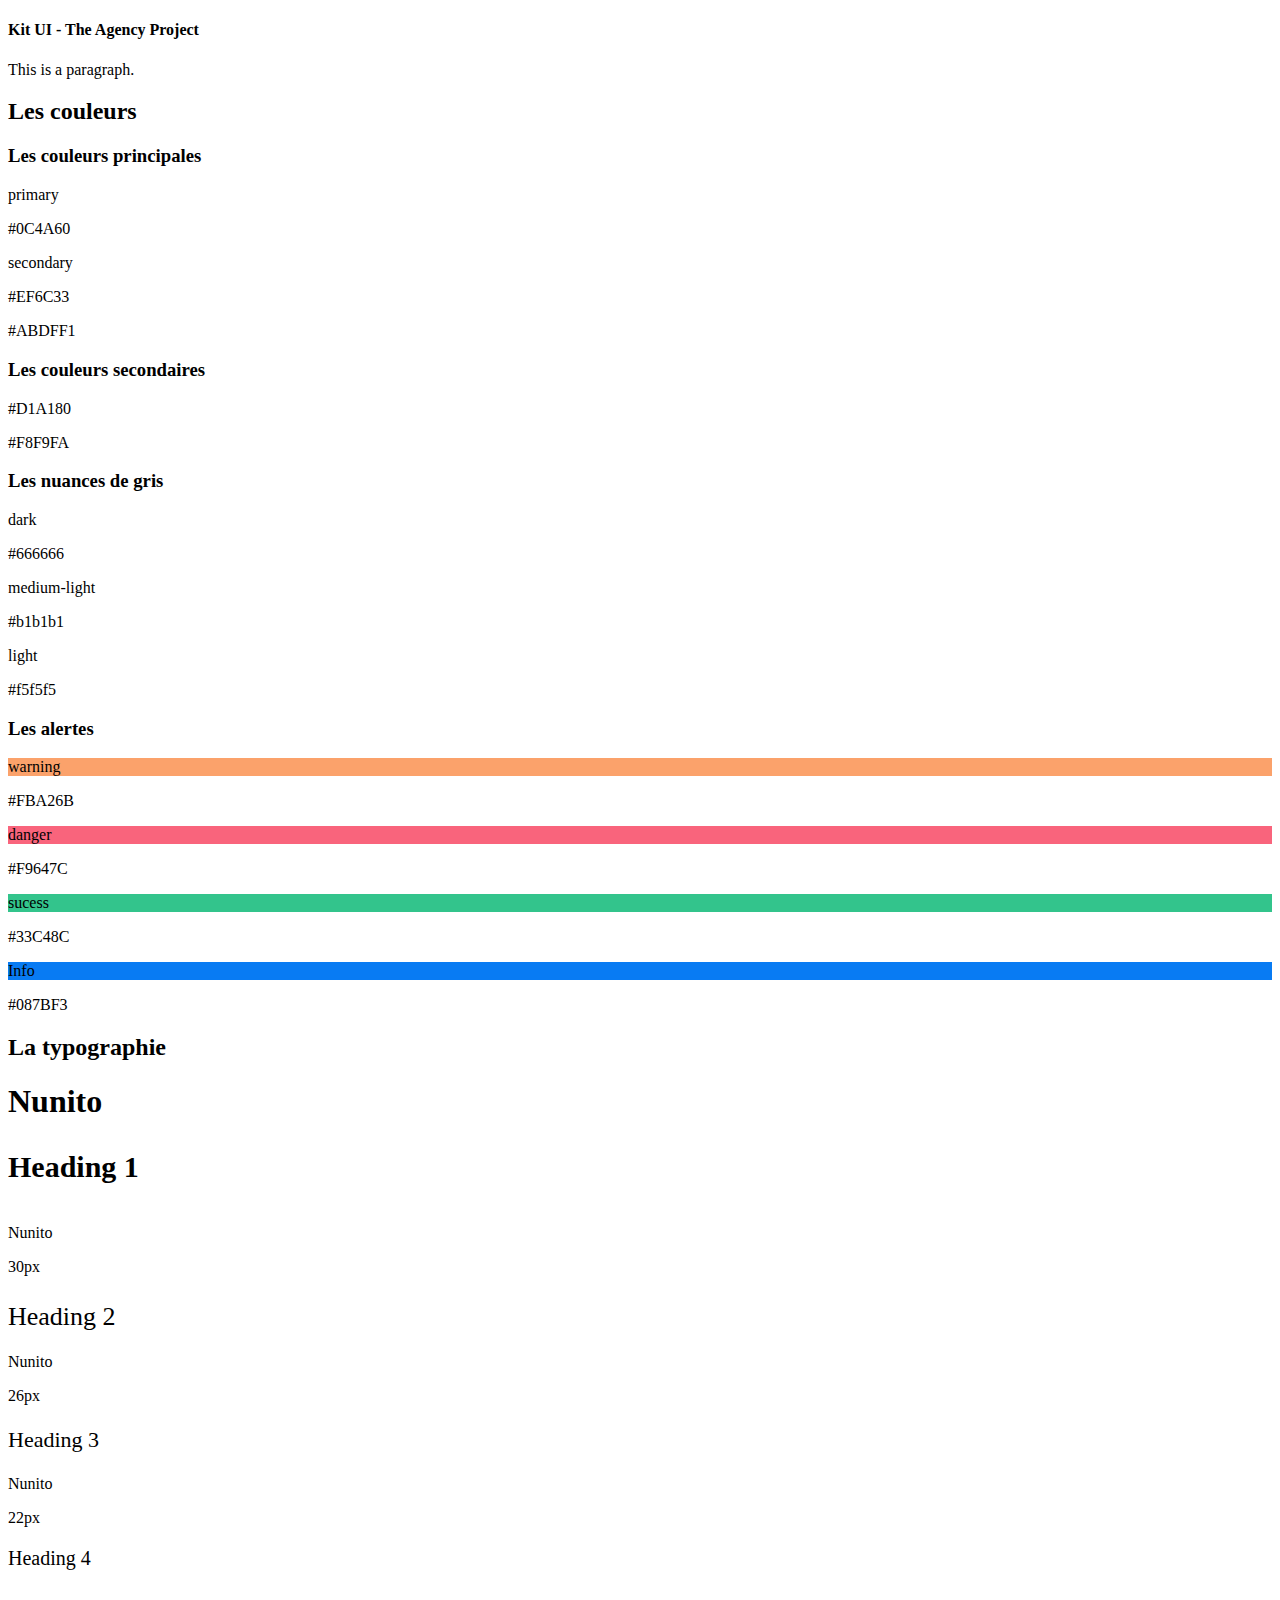
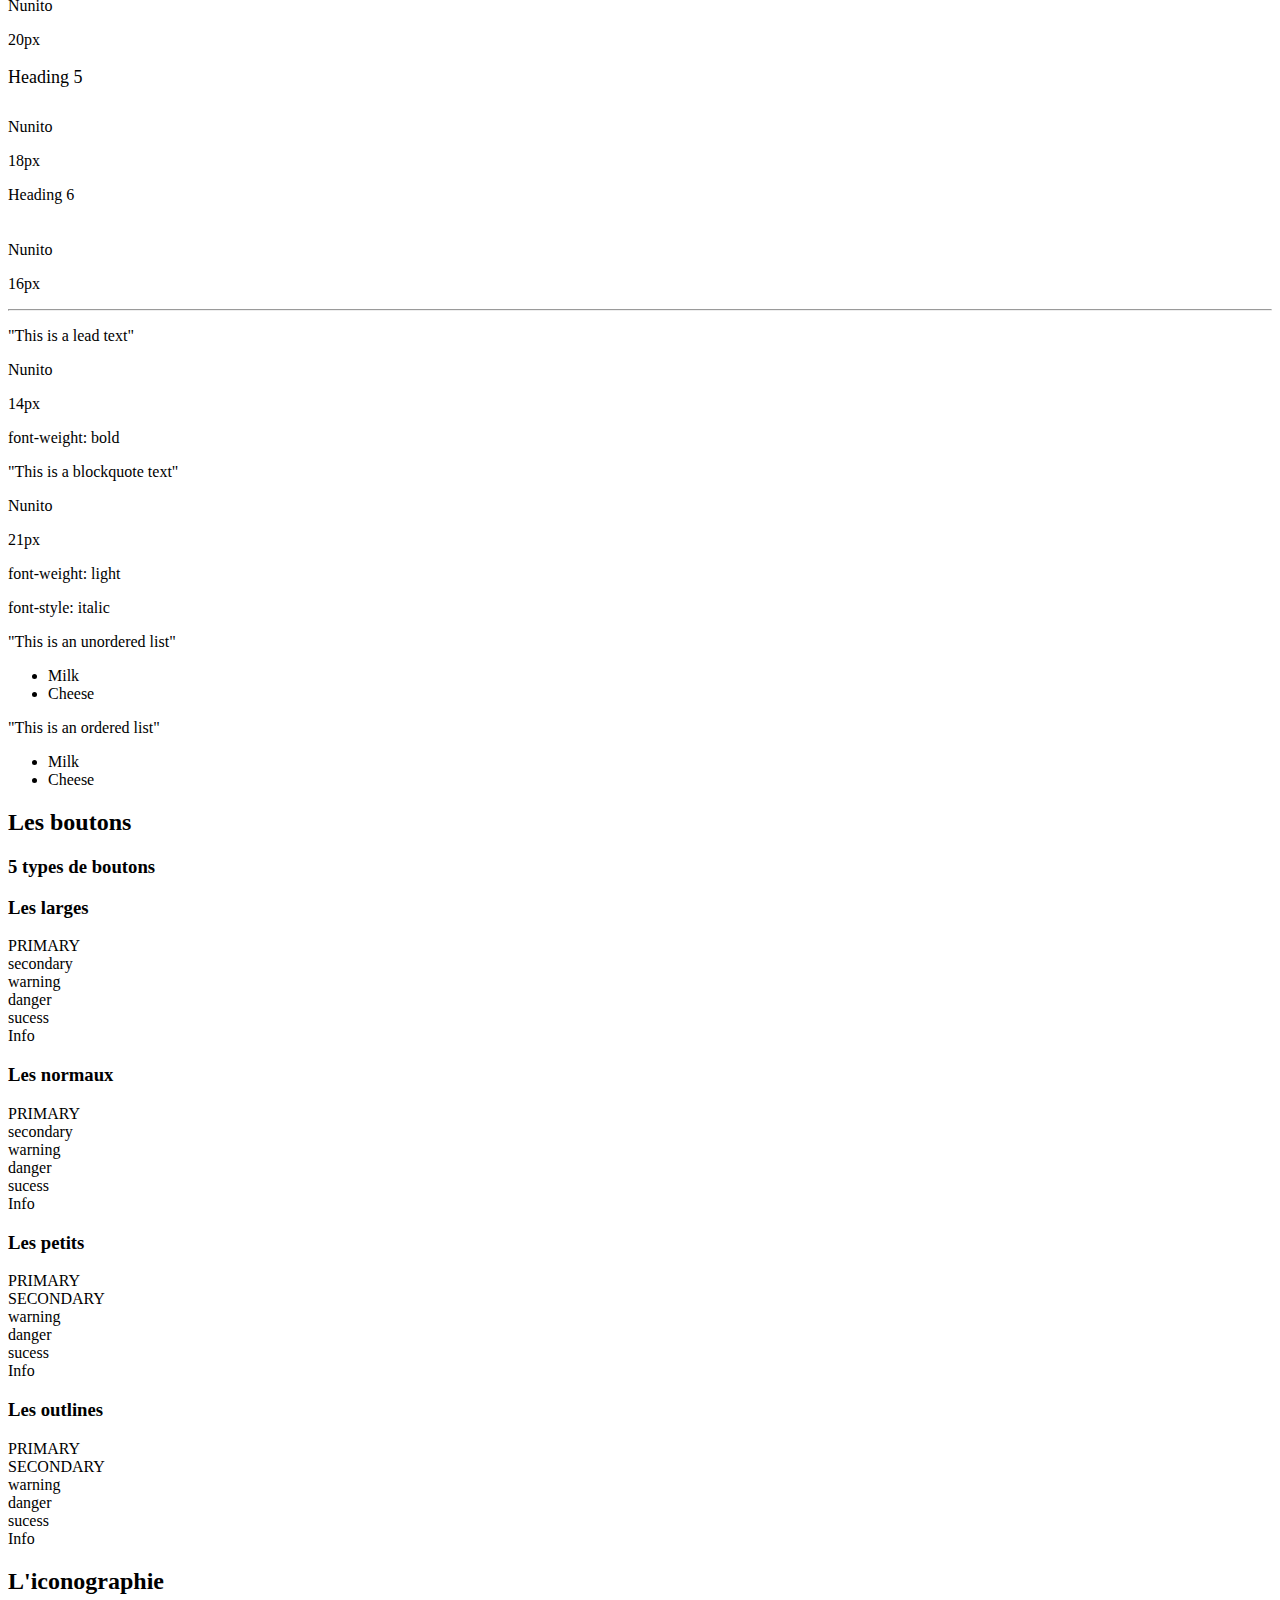
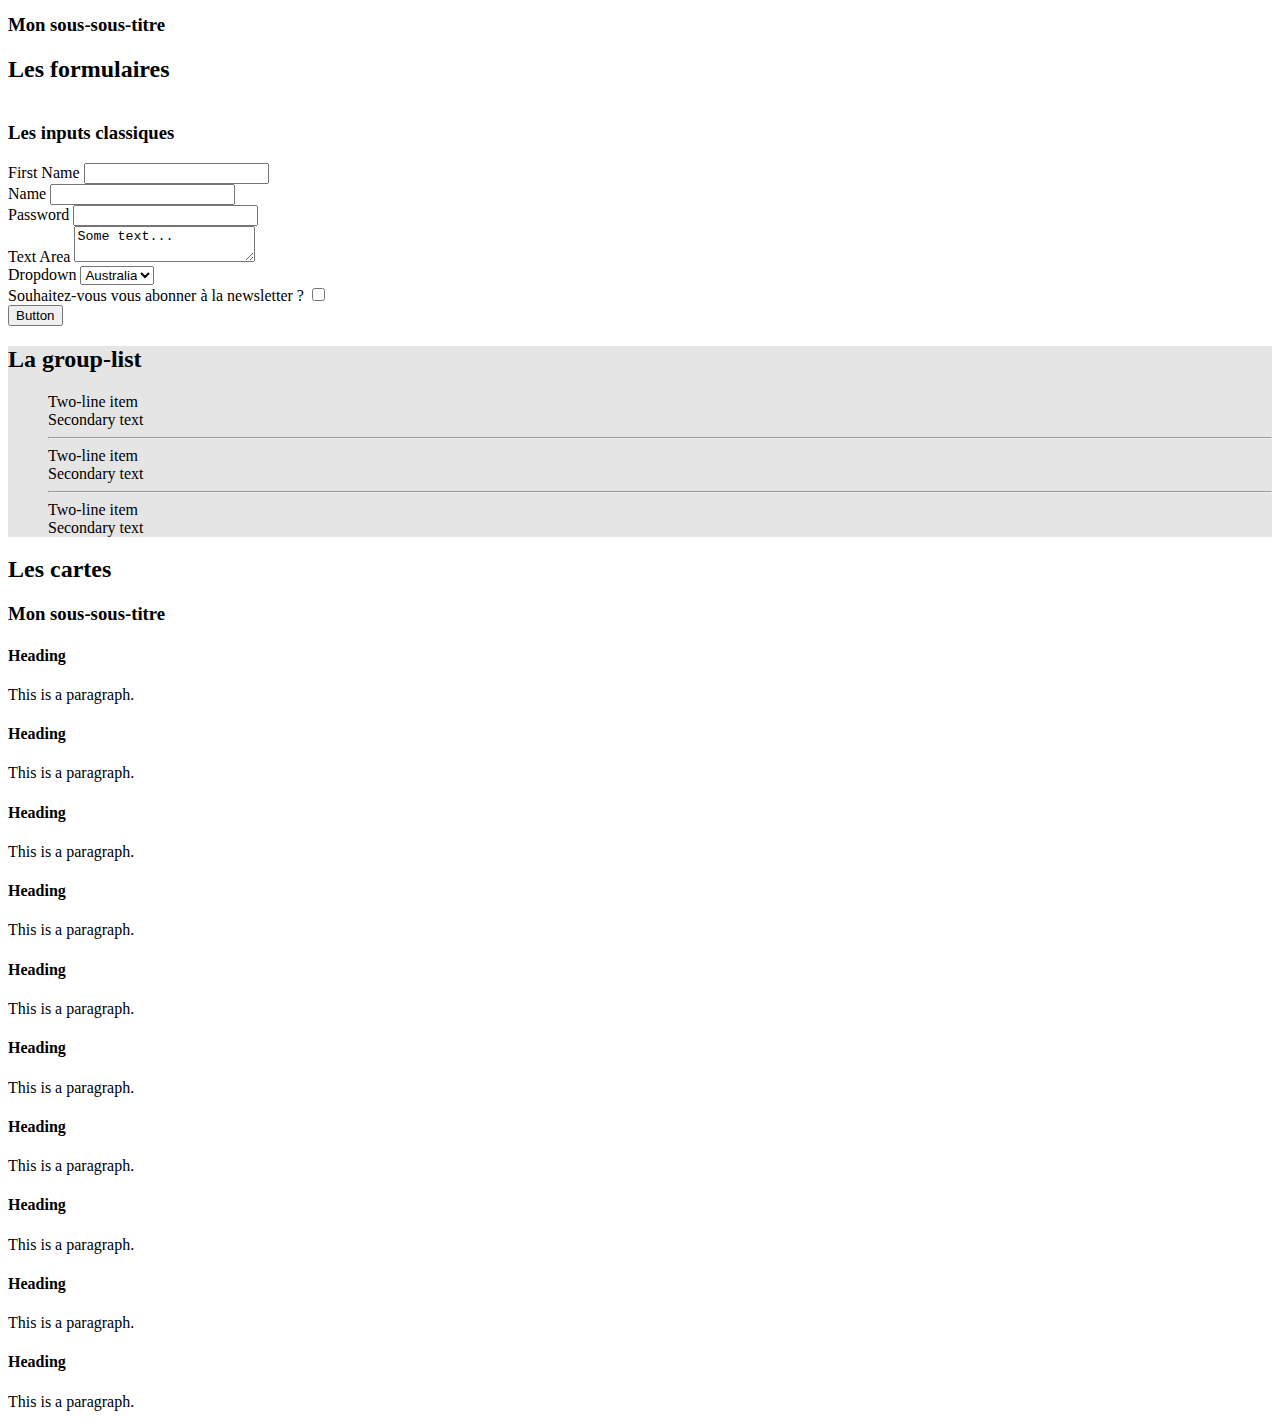
<file: index.html>
<!DOCTYPE html>
<html>
<head>
<title>Page Title</title>
<link rel="stylesheet" href="style.css">
<link rel="stylesheet" href="https://use.fontawesome.com/releases/v5.15.1/css/all.css" integrity="sha384-vp86vTRFVJgpjF9jiIGPEEqYqlDwgyBgEF109VFjmqGmIY/Y4HV4d3Gp2irVfcrp" crossorigin="anonymous">
</head>

<body>

  <!-- Header -->

  <header>
    <div class="block_white">
      <div>
        <h4>Kit UI - The Agency Project</h4>
        <p>This is a paragraph.</p>
      </div>
    </div>
  </header>


  <!-- Les couleurs -->
  <div class='block_grey'>
    <h2>Les couleurs</h2>

    <h3>Les couleurs principales</h3>
      <div class="line">
        <div class='color'>
          <div class="color-block" style='background-color: #1A2D7A;'></div>
          <p class='color-text'> primary</p>
          <p class='color-text'> #0C4A60</p>
        </div>
        <div class='color'>
          <div class="color-block" style='background-color: #EF745F;'></div>
          <p class='color-text'> secondary</p>
          <p class='color-text'> #EF6C33</p>
        </div>
        <div class='color'>
          <div class="color-block" style='background-color: #abdff1;'></div>
          <p class='color-text'> #ABDFF1</p>
        </div>
      </div>

      <h3>Les couleurs secondaires</h3>
      <div class="line">
        <div class='color'>
          <div class="color-block" style='background-color: #D1A180;'></div>
          <p class='color-text'> #D1A180</p>
        </div>
        <div class='color'>
          <div class="color-block" style='background-color: #F8F9FA;'></div>
          <p class='color-text'> #F8F9FA</p>
        </div>
      </div>

      <h3>Les nuances de gris</h3>
        <div class="line">
          <div class='color'>
            <div class="color-block" style='background-color: #666666;'></div>
            <p class='color-text'> dark </p>
            <p class='color-text'> #666666</p>
          </div>
          <div class='color'>
            <div class="color-block" style='background-color: #b1b1b1;'></div>
            <p class='color-text'> medium-light</p>
            <p class='color-text'> #b1b1b1</p>
          </div>
          <div class='color'>
            <div class="color-block" style='background-color: #f5f5f5;'></div>
            <p class='color-text'> light</p>
            <p class='color-text'> #f5f5f5</p>
          </div>
        </div>

      <h3>Les alertes</h3>
        <div class="line">
          <div class='alert'>
            <div class="alert" style='background-color: #FBA26B;'><p>warning</p></div>
            <p class='color-text'style='color:black'>#FBA26B</p>
          </div>
          <div class='alert'>
            <div class="alert" style='background-color: #F9647C;'><p>danger</p></div>
            <p class='color-text'style='color:black'>#F9647C</p>
          </div>
          <div class='alert'>
            <div class="alert" style='background-color: #33C48C;'><p>sucess</p></div>
            <p class='color-text' style='color:black'>#33C48C</p>
          </div>
          <div class='alert'>
            <div class="alert" style='background-color: #087BF3;'><p>Info</p></div>
            <p class='color-text'style='color:black'>#087BF3</p>
          </div>
        </div>
  </div>

  <!-- La typographie -->
  <div class='block_white'>
    <h2>La typographie</h2>

      <div class="line">
        <div class='title'>
          <h1>Nunito</h1>
        </div>
      </div>

      <div class="line">
        <div class="title">
          <h4 style='font-size: 30px; margin-block-start:1em;'>Heading 1</h4>
          <p>Nunito</p>
          <p>30px</p>
        </div>
        <div class="title">
          <h2 style='font-size: 26px; color:black; font-weight: normal; margin-block-start:1em;'>Heading 2</h2>
          <p>Nunito</p>
          <p>26px</p>
        </div>
        <div class="title">
          <h3 style='font-size: 22px; font-weight: normal; margin-block-start:1em;'>Heading 3</h3>
          <p>Nunito</p>
          <p>22px</p>
        </div>
        <div class="title">
          <h4 style='font-size: 20px; font-weight: normal; margin-block-start:1em;'>Heading 4</h4>
          <p>Nunito</p>
          <p>20px</p>
        </div>
        <div class="title">
          <h5 style='font-size: 18px; font-weight: normal; margin-block-start:1em;'>Heading 5</h5>
          <p>Nunito</p>
          <p>18px</p>
        </div>
        <div class="title">
          <h6 style='font-size: 16px; font-weight: normal; margin-block-start:1em;'>Heading 6</h6>
          <p>Nunito</p>
          <p>16px</p>
        </div>
      </div>
      <hr> 
      <div class="line">
        <div class="title">
          <p class ='lead' >"This is a lead text"</p>
          <p>Nunito</p>
          <p>14px</p>
          <p>font-weight: bold</p>
        </div>
        <div class="title">
          <p class ='blockquote' >"This is a blockquote text"</p>
          <p>Nunito</p>
          <p>21px</p>
          <p>font-weight: light</p>
          <p>font-style: italic</p>
        </div>
        <div class="title">
          <p >"This is an unordered list"</p>
          <ul>
            <li>Milk</li>
            <li>Cheese</li>
          </ul>
          <p >"This is an ordered list"</p>
          <ul>
            <li>Milk</li>
            <li>Cheese</li>
          </ul>

        </div>
      </div>
  </div>

  <!-- Les boutons -->
  <div class='block_grey'>
    <h2>Les boutons</h2>
    <h3>5 types de boutons </h3>
    <div class='row'>
      <div class="column">
        <h3>Les larges </h3>
          <div class='color'>
            <div class="lg-primary">PRIMARY</div>
          </div>
          <div class='color'>
            <div class="lg-secondary">secondary</div>
          </div>
          <div class='color'>
            <div class="lg-warning">warning</div>          
          </div>
          <div class='color'>
            <div class="lg-danger">danger</div>          
          </div>
          <div class='color'>
            <div class="lg-sucess">sucess</div>          
          </div>
          <div class='color'>
            <div class="lg-info">Info</div>          
          </div>
        </div>
      <div class="column">
        <h3>Les normaux </h3>
          <div class='color'>
            <div class="btn-primary">PRIMARY</div>
          </div>
          <div class='color'>
            <div class="btn-secondary">secondary</div>
          </div>
          <div class='color'>
            <div class="btn-warning">warning</div>          
          </div>
          <div class='color'>
            <div class="btn-danger">danger</div>          
          </div>
          <div class='color'>
            <div class="btn-sucess">sucess</div>          
          </div>
          <div class='color'>
            <div class="btn-info">Info</div>          
          </div>
        </div>
      <div class="column">
        <h3>Les petits </h3>
          <div class='color'>
            <div class="sm-primary">PRIMARY</div>
          </div>
          <div class='color'>
            <div class="sm-secondary">SECONDARY</div>
          </div>
          <div class='color'>
            <div class="sm-warning">warning</div>          
          </div>
          <div class='color'>
            <div class="sm-danger">danger</div>          
          </div>
          <div class='color'>
            <div class="sm-sucess">sucess</div>          
          </div>
          <div class='color'>
            <div class="sm-info">Info</div>          
          </div>
        </div>
      <div class="column">
        <h3>Les outlines </h3>
          <div class='color'>
            <div class="outline-primary">PRIMARY</div>
          </div>
          <div class='color'>
            <div class="outline-secondary">SECONDARY</div>
          </div>
          <div class='color'>
            <div class="outline-warning">warning</div>          
          </div>
          <div class='color'>
            <div class="outline-danger">danger</div>          
          </div>
          <div class='color'>
            <div class="outline-sucess">sucess</div>          
          </div>
          <div class='color'>
            <div class="outline-info">Info</div>          
          </div>
        </div>
    </div>
  </div>

  <!-- L'iconographie -->
  <div class='block_white'>
    <h2>L'iconographie</h2>
    <h3>Mon sous-sous-titre</h3>

    <div class="line">
      <div class='icon-block'>
        <i class="fas fa-arrow-up"></i>
      </div>
      <div class='icon-block'>
        <i class="fas fa-apple-alt"></i>
      </div>
      <div class='icon-block'>
        <i class="fas fa-award"></i>
      </div>
      <div class='icon-block'>
        <i class="fas fa-music"></i>      
      </div>
      <div class='icon-block'>
        <i class="fas fa-battery-3"></i>
      </div>
      <div class='icon-block'>
        <i class="fas fa-black-tie"></i>
      </div>
      <div class='icon-block'>
        <i class="fas fa-apple-alt"></i>
      </div>
      <div class='icon-block'>
        <i class="fas fa-apple-alt"></i>
      </div>
      <div class='icon-block'>
        <i class="fas fa-apple-alt"></i>
      </div>
      <div class='icon-block'>
        <i class="fas fa-apple-alt"></i>
      </div>
      <div class='icon-block'>
        <i class="fas fa-apple-alt"></i>
      </div>
      <div class='icon-block'>
        <i class="fas fa-apple-alt"></i>
      </div>
      <div class='icon-block'>
        <i class="fas fa-apple-alt"></i>
      </div>
      <div class='icon-block'>
        <i class="fas fa-apple-alt"></i>
      </div>
      <div class='icon-block'>
        <i class="fas fa-apple-alt"></i>
      </div>
      <div class='icon-block'>
        <i class="fas fa-apple-alt"></i>
      </div>
      <div class='icon-block'>
        <i class="fas fa-apple-alt"></i>
      </div>
      <div class='icon-block'>
        <i class="fas fa-apple-alt"></i>
      </div>
      <div class='icon-block'>
        <i class="fas fa-apple-alt"></i>
      </div>
      <div class='icon-block'>
        <i class="fas fa-apple-alt"></i>
      </div>
      <div class='icon-block'>
        <i class="fas fa-apple-alt"></i>
      </div>
      <div class='icon-block'>
        <i class="fas fa-apple-alt"></i>
      </div>
      <div class='icon-block'>
        <i class="fas fa-apple-alt"></i>
      </div>
      <div class='icon-block'>
        <i class="fas fa-apple-alt"></i>
      </div>
      <div class='icon-block'>
        <i class="fas fa-apple-alt"></i>
      </div>
      <div class='icon-block'>
        <i class="fas fa-apple-alt"></i>
      </div>
      <div class='icon-block'>
        <i class="fas fa-apple-alt"></i>
      </div>
      <div class='icon-block'>
        <i class="fas fa-apple-alt"></i>
      </div>
      <div class='icon-block'>
        <i class="fas fa-apple-alt"></i>
      </div>
      <div class='icon-block'>
        <i class="fas fa-apple-alt"></i>
      </div>
      <div class='icon-block'>
        <i class="fas fa-apple-alt"></i>
      </div>
      <div class='icon-block'>
        <i class="fas fa-apple-alt"></i>
      </div>
      <div class='icon-block'>
        <i class="fas fa-apple-alt"></i>
      </div>
      <div class='icon-block'>
        <i class="fas fa-apple-alt"></i>
      </div>

    </div>
  </div>
  
  <!-- Les inputs des formulaires -->
  <div class='block_grey'>
    <h2>Les formulaires</h2>
      <div class='line' style='align-content: center'>
          <h3>Les inputs classiques </h3>
            <div class='form' style="width: 500px;">
              <form>
                <div class='form-group'>
                  <label for="fname">First Name</label>
                  <input type="text" id="fname" name="fname">
                </div>
                <div class='form-group'>
                  <label for="lname">Name</label>  
                  <input type="text" id="lname" name="lname">
                </div>
                <div class='form-group'>
                  <label for="password">Password</label>
                  <input type="password" id="lpassword" name="lpassword">
                </div>
                <div class='form-group'>
                  <label for="ltext">Text Area</label>
                  <textarea>Some text...</textarea>
                </div>
                <div class='form-group'>
                  <label for="lname">Dropdown</label>
                  <select id="country" name="country">
                    <option value="au">Australia</option>
                    <option value="ca">Canada</option>
                    <option value="usa">USA</option>
                  </select>
                </div>
                <div class='form-group'>
                  <label for="subscribeNews">Souhaitez-vous vous abonner à la newsletter ?</label>
                  <input type="checkbox" id="subscribeNews" name="subscribe" value="newsletter">
                </div>
                <div class='form-group'>
                  <input type="button" value="Button">
                </div>
              </form>
          </div>
      </div>
  </div>
  
  <!-- La group-list -->
  
  <div class='block_white' style='background-color:#E5E5E5;'>
    <h2>La group-list</h2>



      <ul class="group-list">
        <div class="row">
          <div class="column-icon">
            <div class="fas fa-apple-alt"></div>
          </div>
          <div class="column-text">
            <div class="list-item__primary-text">Two-line item</div>
            <div class="list-item__secondary-text">Secondary text</div>
          </div>
        </div>
        <hr>
        <div class="row">
          <div class="column-icon">
            <div class="fas fa-apple-alt"></div>
          </div>
          <div class="column-text">
            <div class="list-item__primary-text">Two-line item</div>
            <div class="list-item__secondary-text">Secondary text</div>
          </div>
        </div>
        <hr>
        <div class="row">
          <div class="column-icon">
            <div class="fas fa-apple-alt"></div>
          </div>
          <div class="column-text">
            <div class="list-item__primary-text">Two-line item</div>
            <div class="list-item__secondary-text">Secondary text</div>
          </div>
        </div>
      </ul>
    </div>


    <!--  Les cartes -->
  <div class='block_grey'>
    <h2> Les cartes</h2>
    <h3>Mon sous-sous-titre</h3>

      <div class="line">
        <div>
          <h4>Heading</h4>
          <p>This is a paragraph.</p>
        </div>
        <div>
          <h4>Heading</h4>
          <p>This is a paragraph.</p>
        </div>
        <div>
          <h4>Heading</h4>
          <p>This is a paragraph.</p>
        </div>
        <div>
          <h4>Heading</h4>
          <p>This is a paragraph.</p>
        </div>
        <div>
          <h4>Heading</h4>
          <p>This is a paragraph.</p>
        </div>
        <div>
          <h4>Heading</h4>
          <p>This is a paragraph.</p>
        </div>
        <div>
          <h4>Heading</h4>
          <p>This is a paragraph.</p>
        </div>
        <div>
          <h4>Heading</h4>
          <p>This is a paragraph.</p>
        </div>
        <div>
          <h4>Heading</h4>
          <p>This is a paragraph.</p>
        </div>
        <div>
          <h4>Heading</h4>
          <p>This is a paragraph.</p>
        </div>
      </div>
  </div>
  

</body>
</html>
</file>
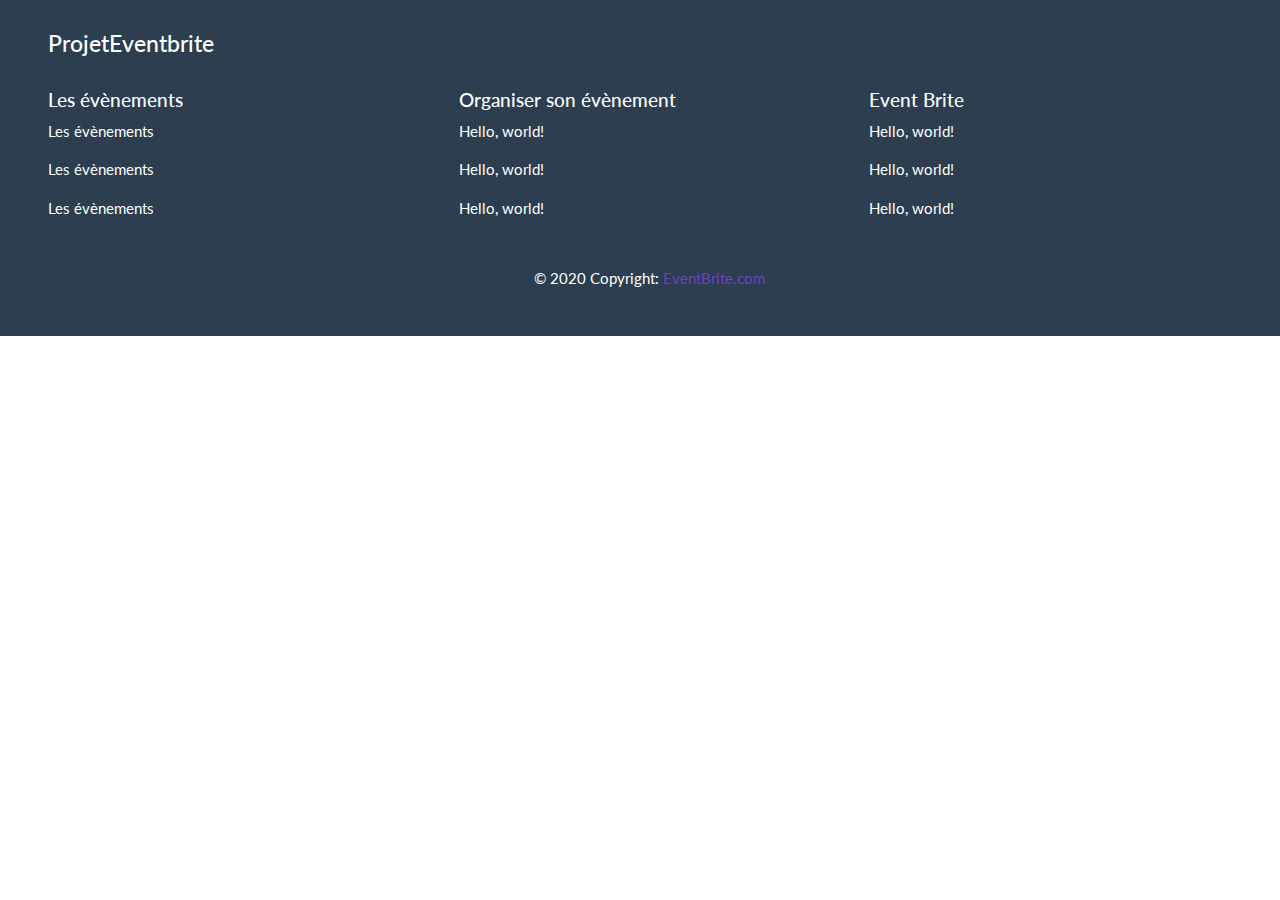
<file: footer.html>
<!doctype html>
<html lang="en">
  <head>
    <!-- Required meta tags -->
    <meta charset="utf-8">
    <meta name="viewport" content="width=device-width, initial-scale=1, shrink-to-fit=no">
    
    <!-- Bootstrap CSS -->
    <link rel="stylesheet" href="bootstrap.min.css">
    <link rel="stylesheet" href="style.css">
    <link rel="stylesheet" href="https://use.fontawesome.com/releases/v5.15.1/css/all.css" integrity="sha384-vp86vTRFVJgpjF9jiIGPEEqYqlDwgyBgEF109VFjmqGmIY/Y4HV4d3Gp2irVfcrp" crossorigin="anonymous">
  </head>

  <body>

    <!-- Footer -->

    <div class='footer pl-5'>
        <div class='row'>
          <div class='col-sm-4 mb-4'>
            <h4>ProjetEventbrite</h4>
          </div>
          <div class='col-sm-4'>
          </div>
          <div class='col-sm-4'>
          </div>  
        </div>
        <div class='row'>
          <div class='col-md-4 col-sm-1'>
            <h5>Les évènements</h5>
            <p>Les évènements</p>
            <p>Les évènements</p>
            <p>Les évènements</p>
          </div>
          <div class='col-md-4 col-sm-1'>
            <h5>Organiser son évènement</h5>
            <p>Hello, world!</p>
            <p>Hello, world!</p>
            <p>Hello, world!</p>
          </div>
          <div class='col-md-3 col-sm-1'>
            <h5>Event Brite</h5>
            <p>Hello, world!</p>
            <p>Hello, world!</p>
            <p>Hello, world!</p>
          </div>  
        </div>
        <div class="footer-copyright text-center py-3 mt-3">© 2020 Copyright:
          <a href="https://mdbootstrap.com/"> EventBrite.com</a>
        </div>
        <div class="row">
          <div class="col-sm"></div>
          <div class="col-2">
            <div class="social-icon">
              <i class="fab fa-facebook-square fa-2x"></i>
              <i class="fab fa-twitter-square fa-2x"></i>
              <i class="fab fa-linkedin fa-2x"></i>
            </div>
          </div>
          <div class="col-sm"></div>
        </div>
      </div>


    <!-- Optional JavaScript -->
    <!-- jQuery first, then Popper.js, then Bootstrap JS -->
    <script src="https://code.jquery.com/jquery-3.3.1.slim.min.js" integrity="sha384-q8i/X+965DzO0rT7abK41JStQIAqVgRVzpbzo5smXKp4YfRvH+8abtTE1Pi6jizo" crossorigin="anonymous"></script>
    <script src="https://cdnjs.cloudflare.com/ajax/libs/popper.js/1.14.7/umd/popper.min.js" integrity="sha384-UO2eT0CpHqdSJQ6hJty5KVphtPhzWj9WO1clHTMGa3JDZwrnQq4sF86dIHNDz0W1" crossorigin="anonymous"></script>
    <script src="https://stackpath.bootstrapcdn.com/bootstrap/4.3.1/js/bootstrap.min.js" integrity="sha384-JjSmVgyd0p3pXB1rRibZUAYoIIy6OrQ6VrjIEaFf/nJGzIxFDsf4x0xIM+B07jRM" crossorigin="anonymous"></script>
  </body>
</html>
</file>
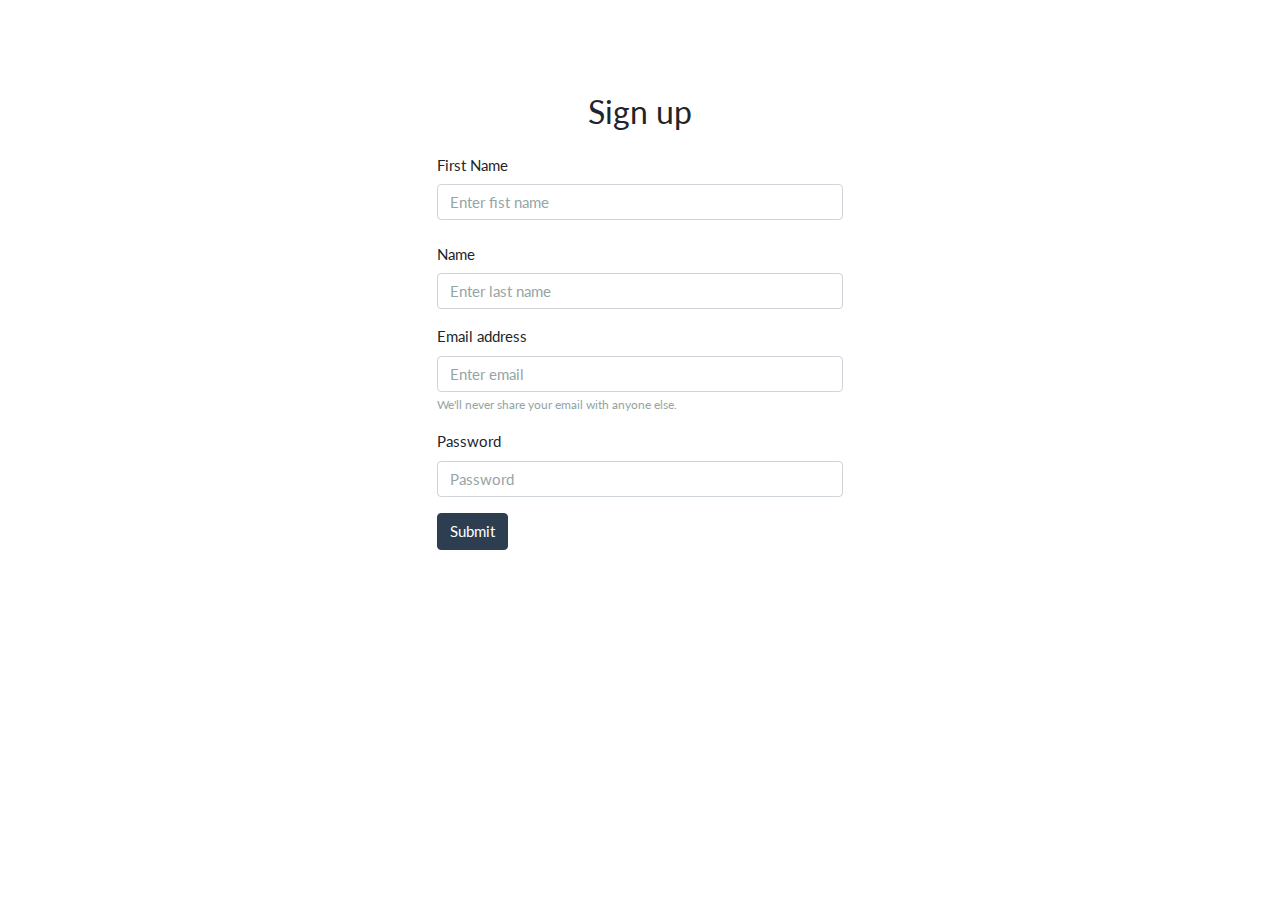
<file: formulaire.html>
<!doctype html>
<html lang="en">
  <head>
    <!-- Required meta tags -->
    <meta charset="utf-8">
    <meta name="viewport" content="width=device-width, initial-scale=1, shrink-to-fit=no">

    <!-- Bootstrap CSS -->
    <link rel="stylesheet" href="bootstrap.min.css">
    <link rel="stylesheet" href="style.css">
    <link rel="stylesheet" href="https://use.fontawesome.com/releases/v5.15.1/css/all.css" integrity="sha384-vp86vTRFVJgpjF9jiIGPEEqYqlDwgyBgEF109VFjmqGmIY/Y4HV4d3Gp2irVfcrp" crossorigin="anonymous">
  </head>
  <body>

    <!-- Formulaire -->

    <div class="form mx-auto pb-5">
      <div class="row">
        <div class="col-md-3 mx-auto pt-5">
        </div>
      </div>
      <div class="row pb-5">
        <div class="col-md-4 mx-auto">
          <br><br>
          <h1 class="h3 mb-3 font-weight-normal text-center">Sign up</h1>
          <div class="form-group">
            <label class="col-form-label" for="lfirstname">First Name</label>
            <input type="text" class="form-control" placeholder="Enter fist name" id="inputDefault">
          </div>
          <div class="form-group">
            <label class="col-form-label" for="lname">Name</label>
            <input type="text" class="form-control" placeholder="Enter last name" id="inputDefault">
          </div>
          <div class="form-group">
            <label for="lemail">Email address</label>
            <input type="email" class="form-control" id="exampleInputEmail1" aria-describedby="emailHelp" placeholder="Enter email">
            <small id="emailHelp" class="form-text text-muted">We'll never share your email with anyone else.</small>
          </div>
          <div class="form-group">
            <label for="exampleInputPassword1">Password</label>
            <input type="password" class="form-control" id="exampleInputPassword1" placeholder="Password">
          </div>
          <div class="form-group">
            <button type="submit" class="btn btn-primary">Submit</button>
          </div>
      </div>
    </div>

    <!-- Optional JavaScript -->
    <!-- jQuery first, then Popper.js, then Bootstrap JS -->
    <script src="https://code.jquery.com/jquery-3.3.1.slim.min.js" integrity="sha384-q8i/X+965DzO0rT7abK41JStQIAqVgRVzpbzo5smXKp4YfRvH+8abtTE1Pi6jizo" crossorigin="anonymous"></script>
    <script src="https://cdnjs.cloudflare.com/ajax/libs/popper.js/1.14.7/umd/popper.min.js" integrity="sha384-UO2eT0CpHqdSJQ6hJty5KVphtPhzWj9WO1clHTMGa3JDZwrnQq4sF86dIHNDz0W1" crossorigin="anonymous"></script>
    <script src="https://stackpath.bootstrapcdn.com/bootstrap/4.3.1/js/bootstrap.min.js" integrity="sha384-JjSmVgyd0p3pXB1rRibZUAYoIIy6OrQ6VrjIEaFf/nJGzIxFDsf4x0xIM+B07jRM" crossorigin="anonymous"></script>
  </body>
</html>
</file>
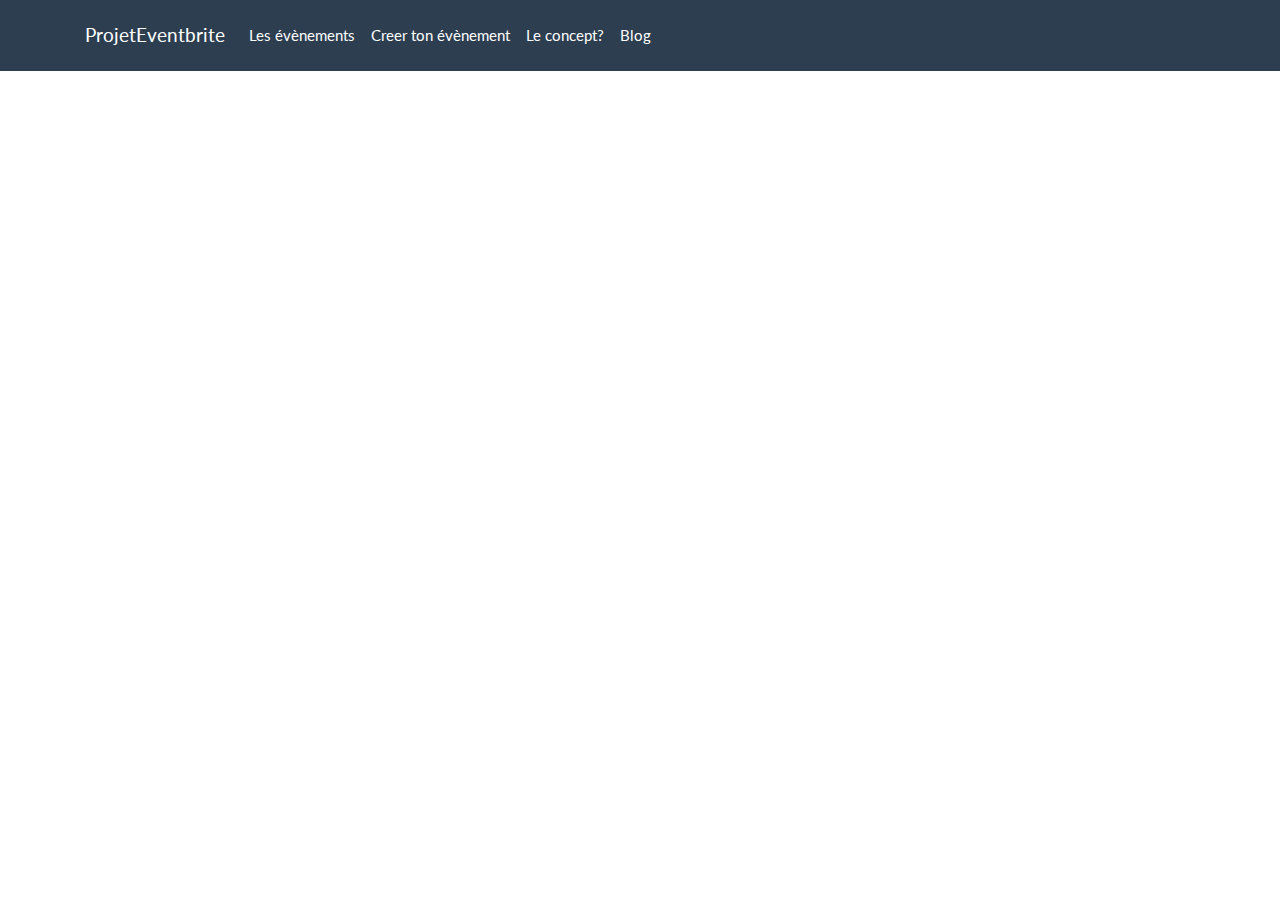
<file: navbar.html>
<!doctype html>
<html lang="en">
  <head>
    <!-- Required meta tags -->
    <meta charset="utf-8">
    <meta name="viewport" content="width=device-width, initial-scale=1, shrink-to-fit=no">

    <!-- Bootstrap CSS -->
    <link rel="stylesheet" href="bootstrap.min.css">
    <link rel="stylesheet" href="style.css">
    <link rel="stylesheet" href="https://use.fontawesome.com/releases/v5.15.1/css/all.css" integrity="sha384-vp86vTRFVJgpjF9jiIGPEEqYqlDwgyBgEF109VFjmqGmIY/Y4HV4d3Gp2irVfcrp" crossorigin="anonymous">

  <body>

    <!-- navbar -->

    <div class="navbar navbar-expand-lg fixed-top navbar-dark bg-primary">
      <div class="container">
        <a href="../" class="navbar-brand">ProjetEventbrite</a>
        <button class="navbar-toggler" type="button" data-toggle="collapse" data-target="#navbarResponsive" aria-controls="navbarResponsive" aria-expanded="false" aria-label="Toggle navigation">
          <span class="navbar-toggler-icon"></span>
        </button>
        <div class="collapse navbar-collapse" id="navbarResponsive">
          <ul class="navbar-nav">

            <li class="nav-item">
              <a class="nav-link" href="">Les évènements <span class="sr-only"></span></a>
            </li>
            <li class="nav-item">
              <a class="nav-link" href="">Creer ton évènement</a>
            </li>
            <li class="nav-item">
              <a class="nav-link" href="">Le concept?</a>
            </li>
            <li class="nav-item">
              <a class="nav-link" href="https://blog.bootswatch.com/">Blog</a>
            </li>
          </ul>
        </div>
      </div>
    </div>

    <!-- Optional JavaScript -->
    <!-- jQuery first, then Popper.js, then Bootstrap JS -->
    <script src="https://code.jquery.com/jquery-3.3.1.slim.min.js" integrity="sha384-q8i/X+965DzO0rT7abK41JStQIAqVgRVzpbzo5smXKp4YfRvH+8abtTE1Pi6jizo" crossorigin="anonymous"></script>
    <script src="https://cdnjs.cloudflare.com/ajax/libs/popper.js/1.14.7/umd/popper.min.js" integrity="sha384-UO2eT0CpHqdSJQ6hJty5KVphtPhzWj9WO1clHTMGa3JDZwrnQq4sF86dIHNDz0W1" crossorigin="anonymous"></script>
    <script src="https://stackpath.bootstrapcdn.com/bootstrap/4.3.1/js/bootstrap.min.js" integrity="sha384-JjSmVgyd0p3pXB1rRibZUAYoIIy6OrQ6VrjIEaFf/nJGzIxFDsf4x0xIM+B07jRM" crossorigin="anonymous"></script>
  </body>
</html>
</file>
<file: style.css>
/* demo.css */



/* -----------------footer-------------------- */

.footer {
  background-color: #2c3e50;
  padding: 2em;
  color: white;
  margin: auto;

}

.social-icon {
  display: flex;
  justify-content: space-between;
  margin: auto;
}


/* -----------------Jumbotron-------------------- */

.jumbotron {
  background-size: cover;
  background-position-y: center;
  display: flex;
  height:600px ;
  background-image: url(https://images.unsplash.com/photo-1520483691742-bada60a1edd6?ixlib=rb-1.2.1&ixid=eyJhcHBfaWQiOjEyMDd9&auto=format&fit=crop&w=750&q=80)
}

/* -----------------presentation-------------------- */

.presentation  { 
height:340px ;
object-fit: cover;
-ms-flex-negative:0
;flex-shrink:0;width:100%
}

/* -----------------bannière-------------------- */

.big-ban {
  background-size: cover;
  background-position-y: center;
  display: flex;
  height:400px ;
  background-image: url(https://images.unsplash.com/photo-1520483691742-bada60a1edd6?ixlib=rb-1.2.1&ixid=eyJhcHBfaWQiOjEyMDd9&auto=format&fit=crop&w=750&q=80)
}

.sm-ban {
  background-size: cover;
  background-position-y: center;
  display: flex;
  height:300px ;
  background-image: url(https://images.unsplash.com/photo-1534671620926-95c2d0349465?ixlib=rb-1.2.1&ixid=eyJhcHBfaWQiOjEyMDd9&auto=format&fit=crop&w=750&q=80)
}

.title-ban {
  color: white;
  font-size: 5rem;
}


.text-ban {
  color: white;
  font-size: 2rem;
  font-weight:lighter;
}


/* -----------------cards-------------------- */

.event-card {
  width: 16rem; 
  border:1px solid rgba(0,0,0,.125);
  border-radius:.25rem;
  margin: auto;
  object-fit: cover;
}

.city-card {
  width: 16rem; 
  border:1px solid rgba(0,0,0,.125);
  border-radius:.25rem;
  margin: auto;
}


.list-event{
  width: 80%; 
  margin: auto;
}

.city-img-top {
  height:340px ;
  object-fit: cover;
  -ms-flex-negative:0
  ;flex-shrink:0;width:100%}
  
  
.city-img-top {
  border-top-left-radius:calc(.25rem - 1px);
  border-top-right-radius:calc(.25rem - 1px)}
  
.city-img-bottom {
  border-bottom-right-radius:calc(.25rem - 1px)
  ;border-bottom-left-radius:calc(.25rem - 1px)}


/* -----------------Comments-------------------- */


.comment-bloc {
  width: 60%;
  margin: 0 auto;
  padding: 30px;
  border:1px solid rgba(0,0,0,.125);
  border-radius:.25rem;
}

.comment {
  margin-bottom: 20px;

}

.media-object {
  height: 150%;
  width: 150%;
}
.comment-title{
  font-size: 16px;
  font-weight:bold;
  margin-bottom: -3px;
}

.comment-text{
  font-size: 12px;
  font-weight:bold;
  margin-bottom: -2px;
}
.komen {
}
.geser {
  margin-left:55px;
}

.comment-form {
  width: 60%;
  margin: 0 auto;
  margin-bottom: 50px;
  padding: 30px;
  border:1px solid rgba(0,0,0,.125);
  border-radius:.25rem;
}

/* -----------------Comments-------------------- */


.header-event {
  background-size: cover;
  background-position-y: center;
  display: flex;
  height:400px ;
  background-image: url(https://images.unsplash.com/photo-1520483691742-bada60a1edd6?ixlib=rb-1.2.1&ixid=eyJhcHBfaWQiOjEyMDd9&auto=format&fit=crop&w=750&q=80)
}









/*https://www.anousparis.fr/app/uploads/2017/11/15194503_10153878660491401_8799999959602780635_o-300x200.jpg 300w, https://www.anousparis.fr/app/uploads/2017/11/15194503_10153878660491401_8799999959602780635_o-768x512.jpg 768w, https://www.anousparis.fr/app/uploads/2017/11/15194503_10153878660491401_8799999959602780635_o-1024x683.jpg 1024w, https://www.anousparis.fr/app/uploads/2017/11/15194503_10153878660491401_8799999959602780635_o-e1511374459163.jpg 1000w
</file>
